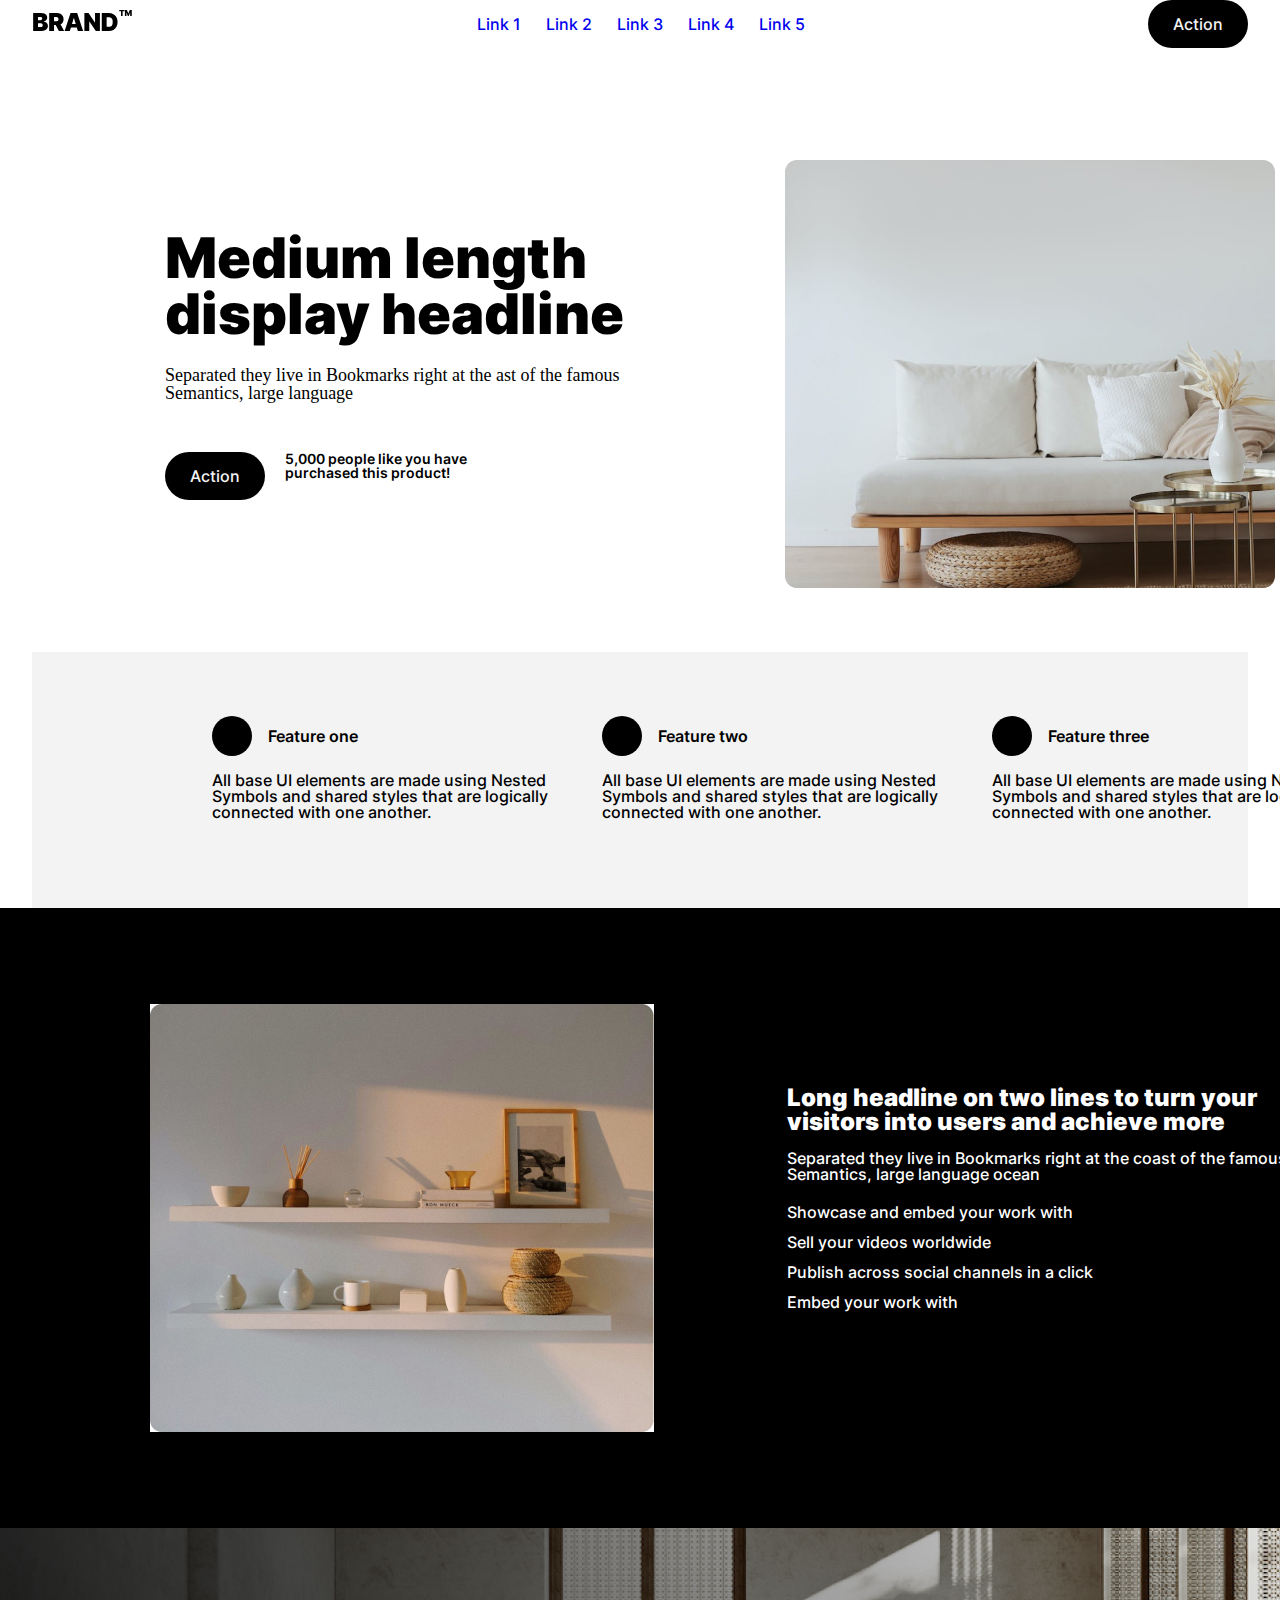
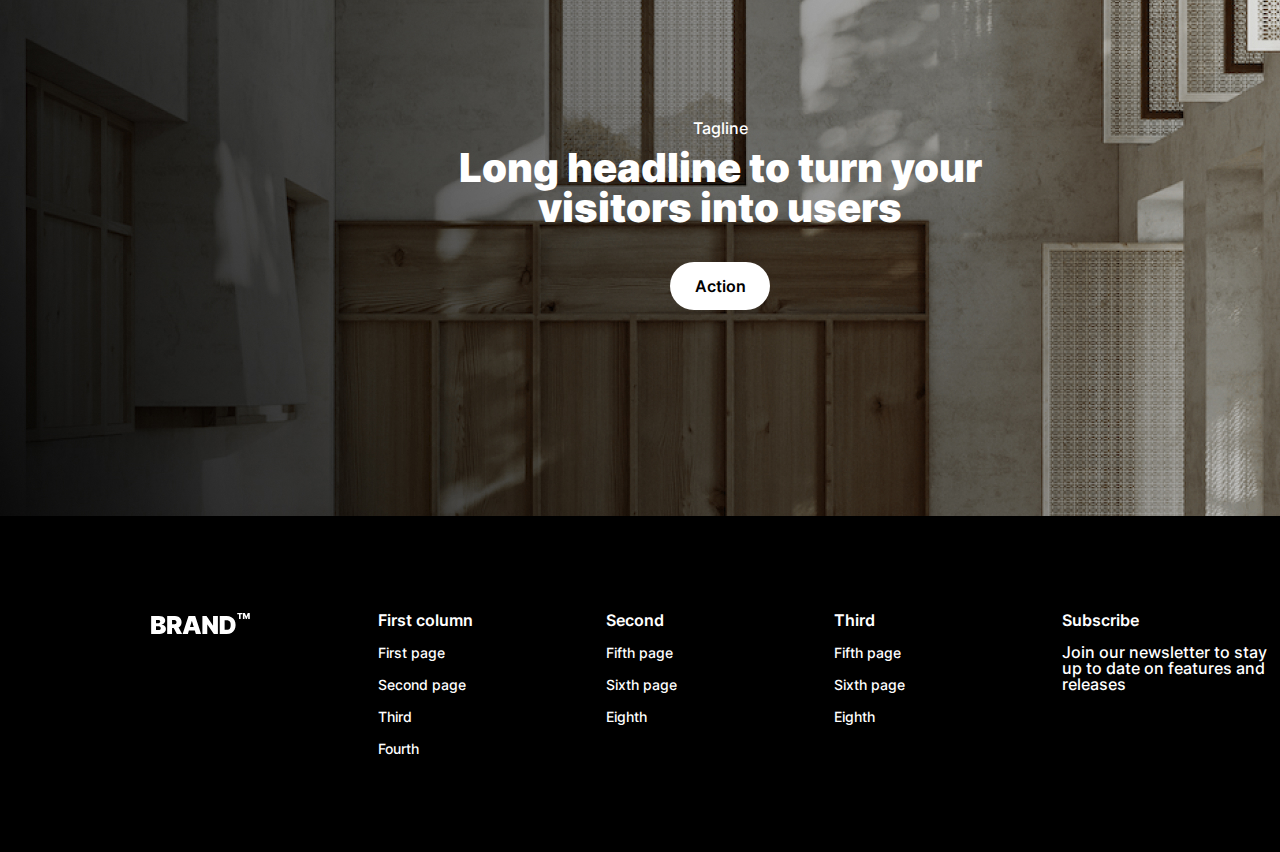
<file: index.html>
<!DOCTYPE html>
<html lang="en">
<head>
    <meta charset="UTF-8">
    <meta name="viewport" content="width=device-width, initial-scale=1.0">
    <title>Document</title>
    <link rel="stylesheet" href="styles.css/style.css">
    <link rel="stylesheet" href="https://cdnjs.cloudflare.com/ajax/libs/font-awesome/6.4.0/css/all.min.css">
    <link rel="stylesheet" href="styles.css/reset.css">
    <link rel="stylesheet" href="styles.css/responsice.css">
    <link rel="stylesheet" href="styles.css/fonts.css">
</head>
<header>
    <div class="flax-header div-cont">
        <a href="index.html"><img src="imiges/Logo (Black).svg" alt=""></a>
        <nav class="navigation-block">
            <ul class="ul-items">
                <li class="nav-li"><a href="#">Link 1</a></li>
                <li class="nav-li"><a href="#">Link 2</a></li>
                <li class="nav-li"><a href="#">Link 3</a></li>
                <li class="nav-li"><a href="#">Link 4</a></li>
                <li class="nav-li"><a href="#">Link 5</a></li>
            </ul> 
        </nav>
        <div class="action hide">
            <p>Action</p>
        </div>
        <div class="b-bar">
            <i class="fa-solid fa-bars"></i>
        </div>

    </div>
</header>
<body>
    <section class="section1">
        <div class="sec1-box">
            <h1 class="sec1-head">Medium length display headline</h1>
            <p class="sec1-text1">Separated they live in Bookmarks right at the ast of the famous Semantics, large language</p>
            <div class="sec1-box2">
                <p class="action">Action</p> 
                <p class="sec1-text2">5,000 people like you have purchased this product!</p>
            </div>
        </div>
        <img class="img1" src="imiges/section1.jpg" alt="">
    </section>
    <section class="section2">
        <div class="div-boxes">
            <div class="child-div-boxe">
                <div class="sec2-div1">
                    <img src="imiges/Ellipse 3.svg" alt="">
                    <p class="sec2-head">Feature one</p>
                </div>
                <p class="sec2-text">All base UI elements are made using Nested Symbols and shared styles that are logically connected with one another.</p>
            </div>
            <div class="child-div-boxe">
                <div class="sec2-div1">
                    <img src="imiges/Ellipse 3.svg" alt="">
                    <p class="sec2-head">Feature two</p>
                </div>
                <p class="sec2-text">All base UI elements are made using Nested Symbols and shared styles that are logically connected with one another.</p>
            </div>
            <div class="child-div-boxe">
                <div class="sec2-div1">
                    <img src="imiges/Ellipse 3.svg" alt="">
                    <p class="sec2-head">Feature three</p>
                </div>
                <p class="sec2-text">All base UI elements are made using Nested Symbols and shared styles that are logically connected with one another.</p>
            </div>
        </div>
    </section>
    <section class="section3">
        <div class="sec3-box">
            <img src="imiges/section3.jpg" alt="">
            <div class="sec3-textbox">
                <h3 class="sec3-head">Long headline on two lines to turn your visitors into users and achieve more</h3>
                <p class="sec3-text">Separated they live in Bookmarks right at the coast of the famous Semantics, large language ocean</p>
                <Ul class="sec3-ul-li">
                    <li><span class="list-text">Showcase and embed your work with</span></li>
                    <li><span class="list-text">Sell your videos worldwide</span></li>
                    <li><span class="list-text">Publish across social channels in a click</span></li>
                    <li><span class="list-text">Embed your work with</span></li>
                </Ul>
            </div>
        </div>
    </section>
    <section class="section4">
        <img src="imiges/CTAImg-Wide-1440px+-New.jpg" alt="">
        <div class="sec4-div-box">
            <p class="sec4-head">Tagline</p>
            <p class="sec4-text">Long headline to turn your visitors into users</p>
        </div>
        <div class="sec4-action">
            <p class="action-wite">Action</p>
        </div>
    </section>
    <section class="section5">
        <div class="sec5-box">
            <div class="logo"><img src="imiges/logo.svg" alt=""></div>
            <div>
                <div>
                    <p class="sec5-head">First column</p>
                    <ul>
                        <li class="sec5-box1">First page</li>
                        <li class="sec5-box1">Second page</li>
                        <li class="sec5-box1">Third</li>
                        <li class="sec5-box1">Fourth</li>
                    </ul>
                </div>
            </div>
            <div>
                <p class="sec5-head">Second</p>
                <ul>
                    <li class="sec5-box1">Fifth page</li>
                    <li class="sec5-box1">Sixth page</li>
                    <li class="sec5-box1">Eighth</li>
                </ul>
            </div>
            <div>
                <p class="sec5-head">Third</p>
                <ul>
                    <li class="sec5-box1">Fifth page</li>
                    <li class="sec5-box1">Sixth page</li>
                    <li class="sec5-box1">Eighth</li>
                </ul>
            </div> 
            <div class="sec5-sub">
                <p class="sec5-head">Subscribe</p>
                <p class="sec5-sub">Join our newsletter to stay up to date on features and releases</p>
            </div> 
        </div>
    </section>
</body>
</html>
</file>
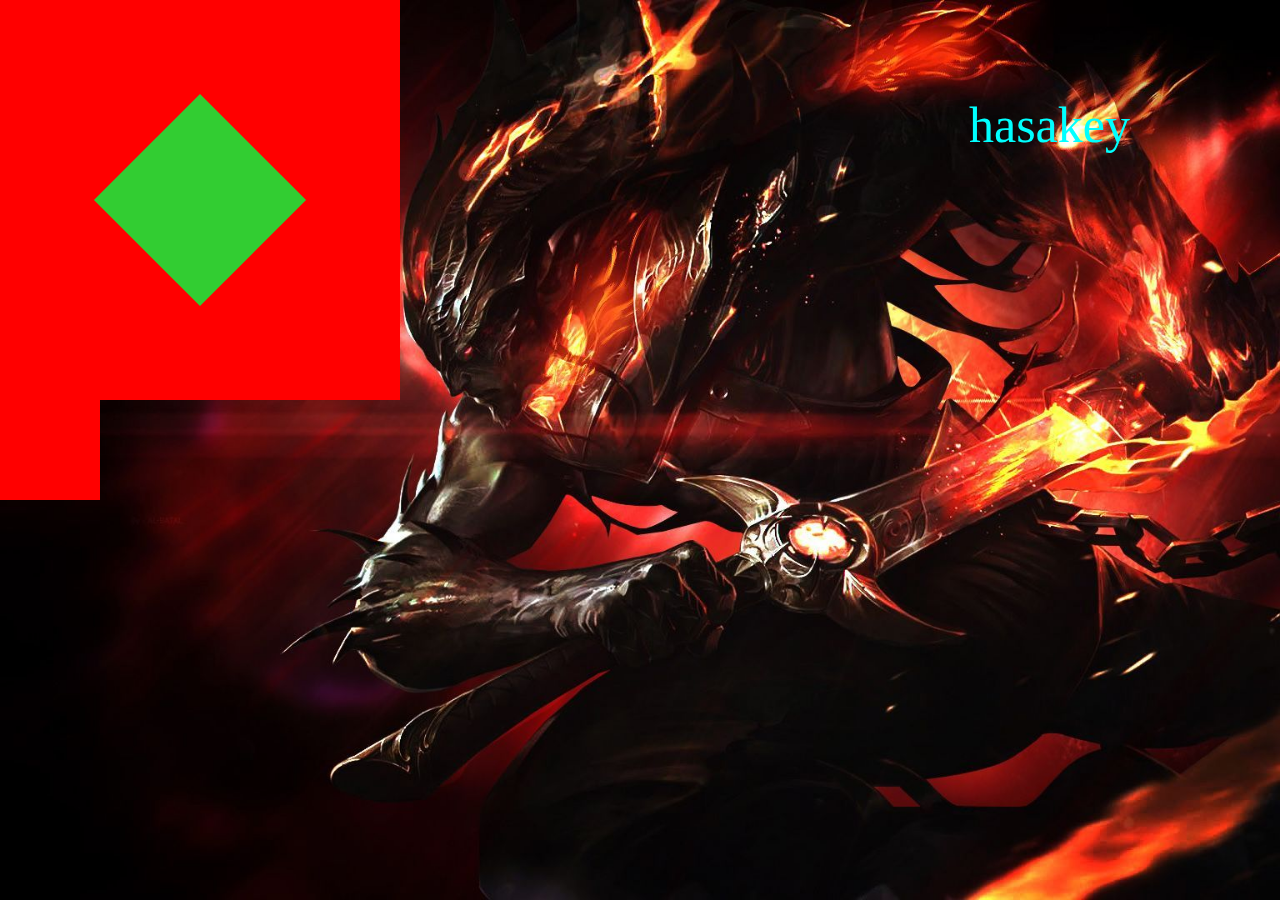
<file: styles.css/New folder (2)/index.html/index.html>
<!DOCTYPE html>
<html lang="en">
<head>
    <title>Document</title>
    <link rel="stylesheet" href="style.css">
    <link rel="stylesheet" href="resert.css">
</head>
<body class="body">
    <div class="main">
        <div class="down">

        </div>
    </div>
    <DIV class="relative">
        <div class="red-box">
        </div>

    </DIV>
    <!-- <div class="">
        <img class="ball" src="pixelied-football.svg" alt="">
    </div> -->
    <section>
        <div class="bg-imige">
            <h1 class="text">hasakey</h1>
        </div>
    </section>
</body>
</html>
</file>
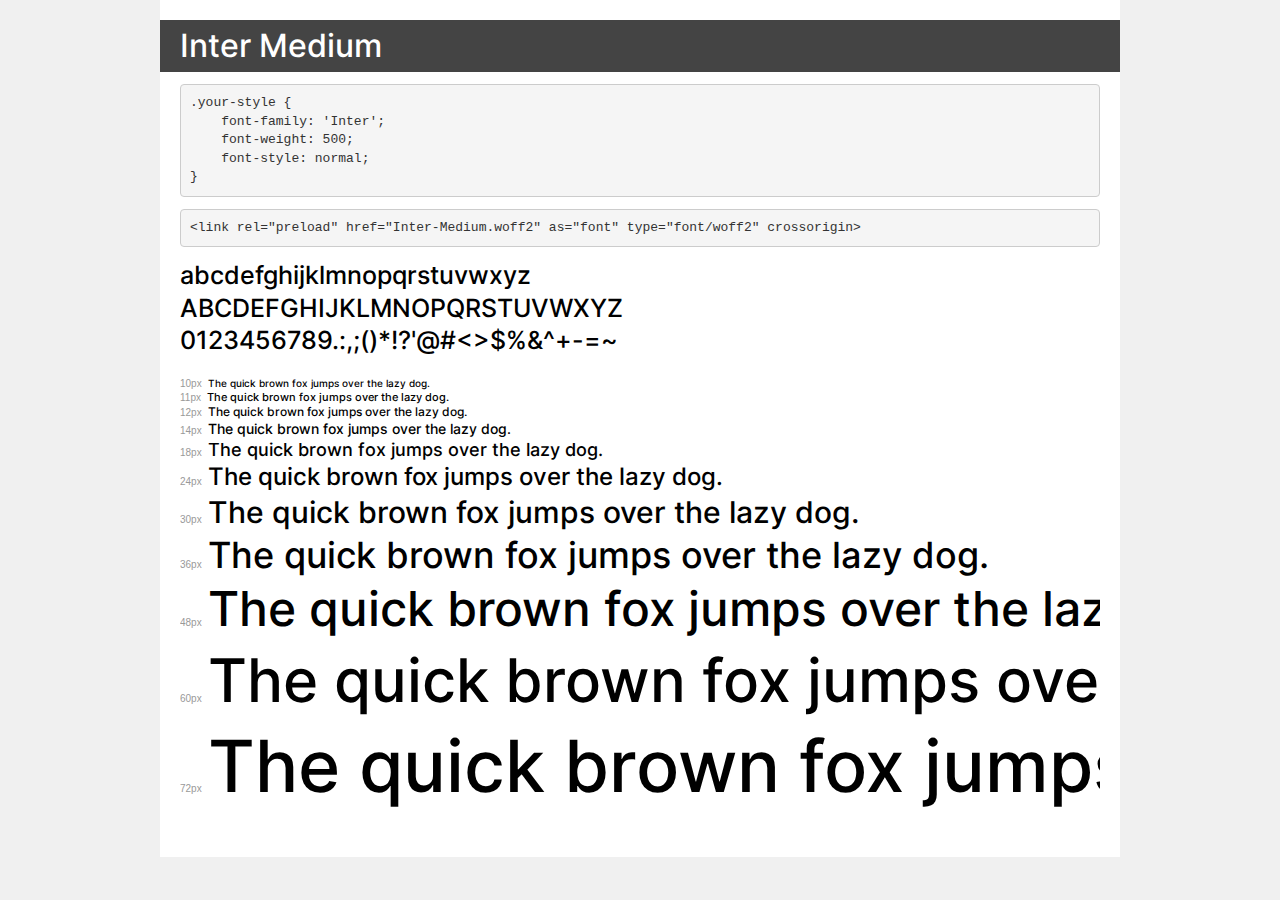
<file: fonts/inter500/demo.html>
<!DOCTYPE html>
<html lang="en">
<head>
    <meta charset="utf-8">
    <meta http-equiv="X-UA-Compatible" content="IE=edge">
    <meta name="viewport" content="width=device-width, initial-scale=1">
    <meta name="robots" content="noindex, noarchive">
    <meta name="format-detection" content="telephone=no">
    <title>Transfonter demo</title>
    <link href="stylesheet.css" rel="stylesheet">
    <style>
        /*
        http://meyerweb.com/eric/tools/css/reset/
        v2.0 | 20110126
        License: none (public domain)
        */
        html, body, div, span, applet, object, iframe,
        h1, h2, h3, h4, h5, h6, p, blockquote, pre,
        a, abbr, acronym, address, big, cite, code,
        del, dfn, em, img, ins, kbd, q, s, samp,
        small, strike, strong, sub, sup, tt, var,
        b, u, i, center,
        dl, dt, dd, ol, ul, li,
        fieldset, form, label, legend,
        table, caption, tbody, tfoot, thead, tr, th, td,
        article, aside, canvas, details, embed,
        figure, figcaption, footer, header, hgroup,
        menu, nav, output, ruby, section, summary,
        time, mark, audio, video {
            margin: 0;
            padding: 0;
            border: 0;
            font-size: 100%;
            font: inherit;
            vertical-align: baseline;
        }
        /* HTML5 display-role reset for older browsers */
        article, aside, details, figcaption, figure,
        footer, header, hgroup, menu, nav, section {
            display: block;
        }
        body {
            line-height: 1;
        }
        ol, ul {
            list-style: none;
        }
        blockquote, q {
            quotes: none;
        }
        blockquote:before, blockquote:after,
        q:before, q:after {
            content: '';
            content: none;
        }
        table {
            border-collapse: collapse;
            border-spacing: 0;
        }
        /* demo styles */
        body {
            background: #f0f0f0;
            color: #000;
        }
        .page {
            background: #fff;
            width: 920px;
            margin: 0 auto;
            padding: 20px 20px 0 20px;
            overflow: hidden;
        }
        .font-container {
            overflow-x: auto;
            overflow-y: hidden;
            margin-bottom: 40px;
            line-height: 1.3;
            white-space: nowrap;
            padding-bottom: 5px;
        }
        h1 {
            position: relative;
            background: #444;
            font-size: 32px;
            color: #fff;
            padding: 10px 20px;
            margin: 0 -20px 12px -20px;
        }
        .letters {
            font-size: 25px;
            margin-bottom: 20px;
        }
        .s10:before {
            content: '10px';
        }
        .s11:before {
            content: '11px';
        }
        .s12:before {
            content: '12px';
        }
        .s14:before {
            content: '14px';
        }
        .s18:before {
            content: '18px';
        }
        .s24:before {
            content: '24px';
        }
        .s30:before {
            content: '30px';
        }
        .s36:before {
            content: '36px';
        }
        .s48:before {
            content: '48px';
        }
        .s60:before {
            content: '60px';
        }
        .s72:before {
            content: '72px';
        }
        .s10:before, .s11:before, .s12:before, .s14:before,
        .s18:before, .s24:before, .s30:before, .s36:before,
        .s48:before, .s60:before, .s72:before {
            font-family: Arial, sans-serif;
            font-size: 10px;
            font-weight: normal;
            font-style: normal;
            color: #999;
            padding-right: 6px;
        }
        pre {
            display: block;
            padding: 9px;
            margin: 0 0 12px;
            font-family: Monaco, Menlo, Consolas, "Courier New", monospace;
            font-size: 13px;
            line-height: 1.428571429;
            color: #333;
            font-weight: normal;
            font-style: normal;
            background-color: #f5f5f5;
            border: 1px solid #ccc;
            overflow-x: auto;
            border-radius: 4px;
        }
        /* responsive */
        @media (max-width: 959px) {
            .page {
                width: auto;
                margin: 0;
            }
        }
    </style>
</head>
<body>
<div class="page">
    <div class="demo">
        <h1 style="font-family: 'Inter'; font-weight: 500; font-style: normal;">Inter Medium</h1>
        <pre title="Usage">.your-style {
    font-family: 'Inter';
    font-weight: 500;
    font-style: normal;
}</pre>
        <pre title="Preload (optional)">
&lt;link rel=&quot;preload&quot; href=&quot;Inter-Medium.woff2&quot; as=&quot;font&quot; type=&quot;font/woff2&quot; crossorigin&gt;</pre>
        <div class="font-container" style="font-family: 'Inter'; font-weight: 500; font-style: normal;">
            <p class="letters">
                abcdefghijklmnopqrstuvwxyz<br>
ABCDEFGHIJKLMNOPQRSTUVWXYZ<br>
                0123456789.:,;()*!?'@#&lt;&gt;$%&^+-=~
            </p>
            <p class="s10" style="font-size: 10px;">The quick brown fox jumps over the lazy dog.</p>
            <p class="s11" style="font-size: 11px;">The quick brown fox jumps over the lazy dog.</p>
            <p class="s12" style="font-size: 12px;">The quick brown fox jumps over the lazy dog.</p>
            <p class="s14" style="font-size: 14px;">The quick brown fox jumps over the lazy dog.</p>
            <p class="s18" style="font-size: 18px;">The quick brown fox jumps over the lazy dog.</p>
            <p class="s24" style="font-size: 24px;">The quick brown fox jumps over the lazy dog.</p>
            <p class="s30" style="font-size: 30px;">The quick brown fox jumps over the lazy dog.</p>
            <p class="s36" style="font-size: 36px;">The quick brown fox jumps over the lazy dog.</p>
            <p class="s48" style="font-size: 48px;">The quick brown fox jumps over the lazy dog.</p>
            <p class="s60" style="font-size: 60px;">The quick brown fox jumps over the lazy dog.</p>
            <p class="s72" style="font-size: 72px;">The quick brown fox jumps over the lazy dog.</p>
        </div>
    </div>

</div>
</body>
</html>
</file>
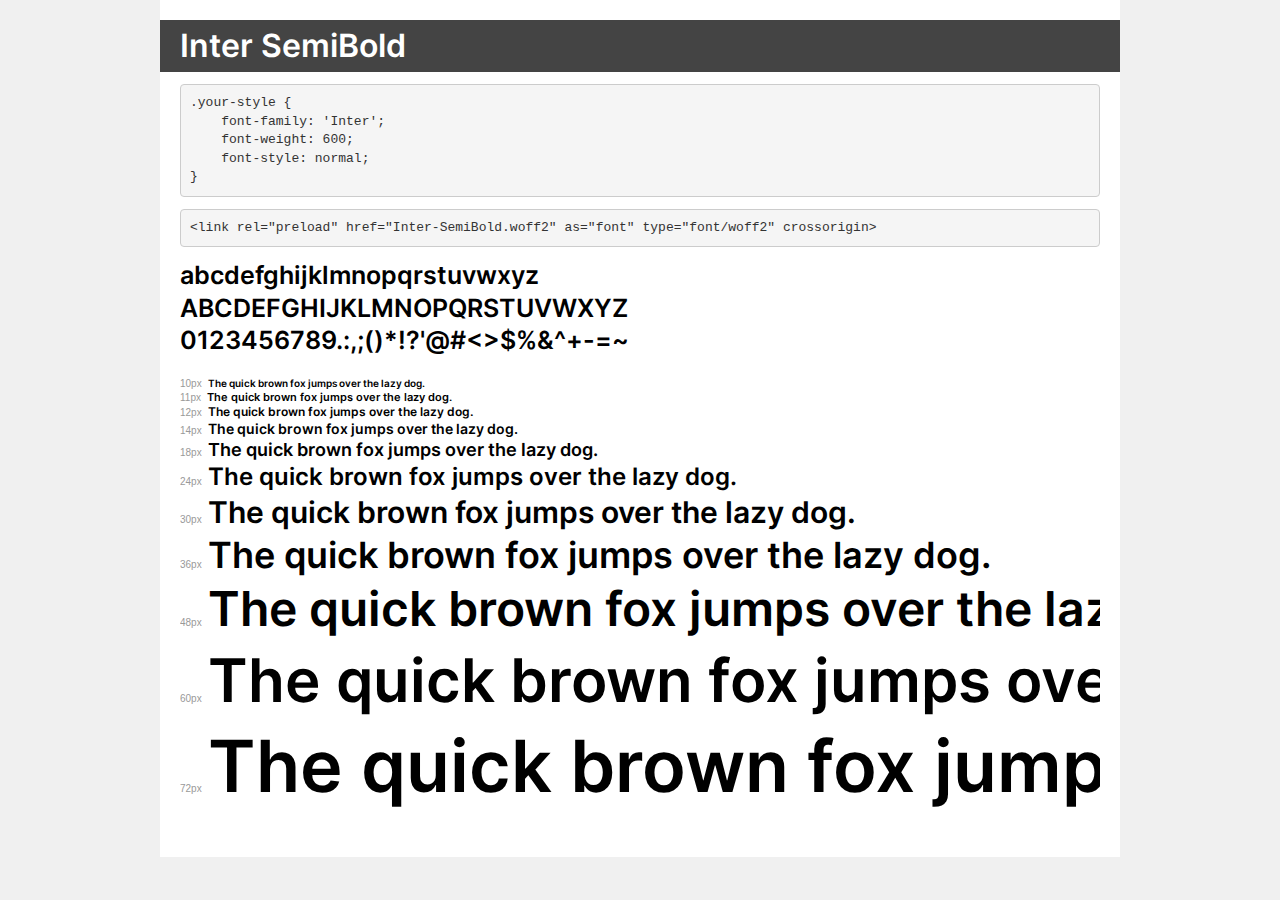
<file: fonts/inter600/demo.html>
<!DOCTYPE html>
<html lang="en">
<head>
    <meta charset="utf-8">
    <meta http-equiv="X-UA-Compatible" content="IE=edge">
    <meta name="viewport" content="width=device-width, initial-scale=1">
    <meta name="robots" content="noindex, noarchive">
    <meta name="format-detection" content="telephone=no">
    <title>Transfonter demo</title>
    <link href="stylesheet.css" rel="stylesheet">
    <style>
        /*
        http://meyerweb.com/eric/tools/css/reset/
        v2.0 | 20110126
        License: none (public domain)
        */
        html, body, div, span, applet, object, iframe,
        h1, h2, h3, h4, h5, h6, p, blockquote, pre,
        a, abbr, acronym, address, big, cite, code,
        del, dfn, em, img, ins, kbd, q, s, samp,
        small, strike, strong, sub, sup, tt, var,
        b, u, i, center,
        dl, dt, dd, ol, ul, li,
        fieldset, form, label, legend,
        table, caption, tbody, tfoot, thead, tr, th, td,
        article, aside, canvas, details, embed,
        figure, figcaption, footer, header, hgroup,
        menu, nav, output, ruby, section, summary,
        time, mark, audio, video {
            margin: 0;
            padding: 0;
            border: 0;
            font-size: 100%;
            font: inherit;
            vertical-align: baseline;
        }
        /* HTML5 display-role reset for older browsers */
        article, aside, details, figcaption, figure,
        footer, header, hgroup, menu, nav, section {
            display: block;
        }
        body {
            line-height: 1;
        }
        ol, ul {
            list-style: none;
        }
        blockquote, q {
            quotes: none;
        }
        blockquote:before, blockquote:after,
        q:before, q:after {
            content: '';
            content: none;
        }
        table {
            border-collapse: collapse;
            border-spacing: 0;
        }
        /* demo styles */
        body {
            background: #f0f0f0;
            color: #000;
        }
        .page {
            background: #fff;
            width: 920px;
            margin: 0 auto;
            padding: 20px 20px 0 20px;
            overflow: hidden;
        }
        .font-container {
            overflow-x: auto;
            overflow-y: hidden;
            margin-bottom: 40px;
            line-height: 1.3;
            white-space: nowrap;
            padding-bottom: 5px;
        }
        h1 {
            position: relative;
            background: #444;
            font-size: 32px;
            color: #fff;
            padding: 10px 20px;
            margin: 0 -20px 12px -20px;
        }
        .letters {
            font-size: 25px;
            margin-bottom: 20px;
        }
        .s10:before {
            content: '10px';
        }
        .s11:before {
            content: '11px';
        }
        .s12:before {
            content: '12px';
        }
        .s14:before {
            content: '14px';
        }
        .s18:before {
            content: '18px';
        }
        .s24:before {
            content: '24px';
        }
        .s30:before {
            content: '30px';
        }
        .s36:before {
            content: '36px';
        }
        .s48:before {
            content: '48px';
        }
        .s60:before {
            content: '60px';
        }
        .s72:before {
            content: '72px';
        }
        .s10:before, .s11:before, .s12:before, .s14:before,
        .s18:before, .s24:before, .s30:before, .s36:before,
        .s48:before, .s60:before, .s72:before {
            font-family: Arial, sans-serif;
            font-size: 10px;
            font-weight: normal;
            font-style: normal;
            color: #999;
            padding-right: 6px;
        }
        pre {
            display: block;
            padding: 9px;
            margin: 0 0 12px;
            font-family: Monaco, Menlo, Consolas, "Courier New", monospace;
            font-size: 13px;
            line-height: 1.428571429;
            color: #333;
            font-weight: normal;
            font-style: normal;
            background-color: #f5f5f5;
            border: 1px solid #ccc;
            overflow-x: auto;
            border-radius: 4px;
        }
        /* responsive */
        @media (max-width: 959px) {
            .page {
                width: auto;
                margin: 0;
            }
        }
    </style>
</head>
<body>
<div class="page">
    <div class="demo">
        <h1 style="font-family: 'Inter'; font-weight: 600; font-style: normal;">Inter SemiBold</h1>
        <pre title="Usage">.your-style {
    font-family: 'Inter';
    font-weight: 600;
    font-style: normal;
}</pre>
        <pre title="Preload (optional)">
&lt;link rel=&quot;preload&quot; href=&quot;Inter-SemiBold.woff2&quot; as=&quot;font&quot; type=&quot;font/woff2&quot; crossorigin&gt;</pre>
        <div class="font-container" style="font-family: 'Inter'; font-weight: 600; font-style: normal;">
            <p class="letters">
                abcdefghijklmnopqrstuvwxyz<br>
ABCDEFGHIJKLMNOPQRSTUVWXYZ<br>
                0123456789.:,;()*!?'@#&lt;&gt;$%&^+-=~
            </p>
            <p class="s10" style="font-size: 10px;">The quick brown fox jumps over the lazy dog.</p>
            <p class="s11" style="font-size: 11px;">The quick brown fox jumps over the lazy dog.</p>
            <p class="s12" style="font-size: 12px;">The quick brown fox jumps over the lazy dog.</p>
            <p class="s14" style="font-size: 14px;">The quick brown fox jumps over the lazy dog.</p>
            <p class="s18" style="font-size: 18px;">The quick brown fox jumps over the lazy dog.</p>
            <p class="s24" style="font-size: 24px;">The quick brown fox jumps over the lazy dog.</p>
            <p class="s30" style="font-size: 30px;">The quick brown fox jumps over the lazy dog.</p>
            <p class="s36" style="font-size: 36px;">The quick brown fox jumps over the lazy dog.</p>
            <p class="s48" style="font-size: 48px;">The quick brown fox jumps over the lazy dog.</p>
            <p class="s60" style="font-size: 60px;">The quick brown fox jumps over the lazy dog.</p>
            <p class="s72" style="font-size: 72px;">The quick brown fox jumps over the lazy dog.</p>
        </div>
    </div>

</div>
</body>
</html>
</file>
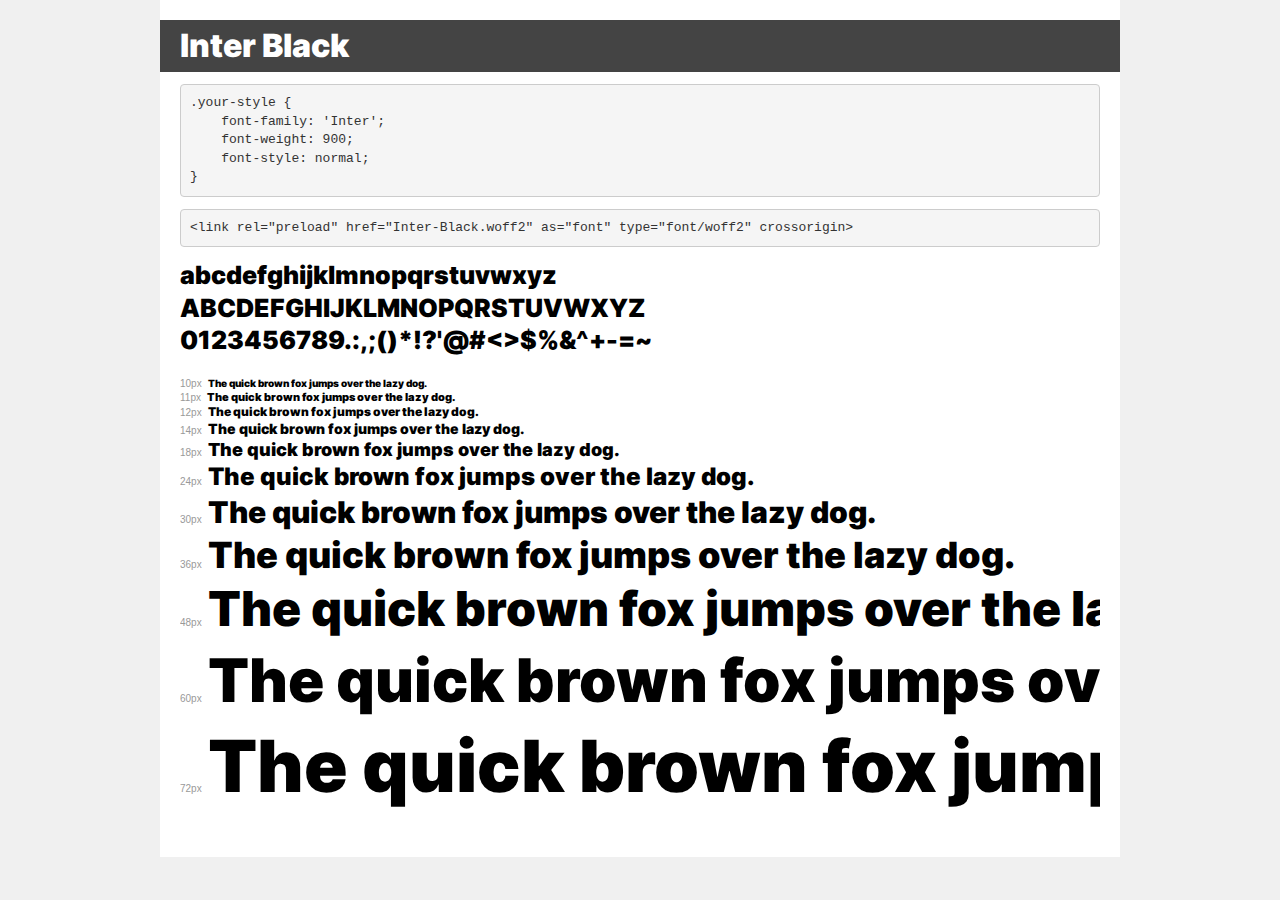
<file: fonts/inter900/demo.html>
<!DOCTYPE html>
<html lang="en">
<head>
    <meta charset="utf-8">
    <meta http-equiv="X-UA-Compatible" content="IE=edge">
    <meta name="viewport" content="width=device-width, initial-scale=1">
    <meta name="robots" content="noindex, noarchive">
    <meta name="format-detection" content="telephone=no">
    <title>Transfonter demo</title>
    <link href="stylesheet.css" rel="stylesheet">
    <style>
        /*
        http://meyerweb.com/eric/tools/css/reset/
        v2.0 | 20110126
        License: none (public domain)
        */
        html, body, div, span, applet, object, iframe,
        h1, h2, h3, h4, h5, h6, p, blockquote, pre,
        a, abbr, acronym, address, big, cite, code,
        del, dfn, em, img, ins, kbd, q, s, samp,
        small, strike, strong, sub, sup, tt, var,
        b, u, i, center,
        dl, dt, dd, ol, ul, li,
        fieldset, form, label, legend,
        table, caption, tbody, tfoot, thead, tr, th, td,
        article, aside, canvas, details, embed,
        figure, figcaption, footer, header, hgroup,
        menu, nav, output, ruby, section, summary,
        time, mark, audio, video {
            margin: 0;
            padding: 0;
            border: 0;
            font-size: 100%;
            font: inherit;
            vertical-align: baseline;
        }
        /* HTML5 display-role reset for older browsers */
        article, aside, details, figcaption, figure,
        footer, header, hgroup, menu, nav, section {
            display: block;
        }
        body {
            line-height: 1;
        }
        ol, ul {
            list-style: none;
        }
        blockquote, q {
            quotes: none;
        }
        blockquote:before, blockquote:after,
        q:before, q:after {
            content: '';
            content: none;
        }
        table {
            border-collapse: collapse;
            border-spacing: 0;
        }
        /* demo styles */
        body {
            background: #f0f0f0;
            color: #000;
        }
        .page {
            background: #fff;
            width: 920px;
            margin: 0 auto;
            padding: 20px 20px 0 20px;
            overflow: hidden;
        }
        .font-container {
            overflow-x: auto;
            overflow-y: hidden;
            margin-bottom: 40px;
            line-height: 1.3;
            white-space: nowrap;
            padding-bottom: 5px;
        }
        h1 {
            position: relative;
            background: #444;
            font-size: 32px;
            color: #fff;
            padding: 10px 20px;
            margin: 0 -20px 12px -20px;
        }
        .letters {
            font-size: 25px;
            margin-bottom: 20px;
        }
        .s10:before {
            content: '10px';
        }
        .s11:before {
            content: '11px';
        }
        .s12:before {
            content: '12px';
        }
        .s14:before {
            content: '14px';
        }
        .s18:before {
            content: '18px';
        }
        .s24:before {
            content: '24px';
        }
        .s30:before {
            content: '30px';
        }
        .s36:before {
            content: '36px';
        }
        .s48:before {
            content: '48px';
        }
        .s60:before {
            content: '60px';
        }
        .s72:before {
            content: '72px';
        }
        .s10:before, .s11:before, .s12:before, .s14:before,
        .s18:before, .s24:before, .s30:before, .s36:before,
        .s48:before, .s60:before, .s72:before {
            font-family: Arial, sans-serif;
            font-size: 10px;
            font-weight: normal;
            font-style: normal;
            color: #999;
            padding-right: 6px;
        }
        pre {
            display: block;
            padding: 9px;
            margin: 0 0 12px;
            font-family: Monaco, Menlo, Consolas, "Courier New", monospace;
            font-size: 13px;
            line-height: 1.428571429;
            color: #333;
            font-weight: normal;
            font-style: normal;
            background-color: #f5f5f5;
            border: 1px solid #ccc;
            overflow-x: auto;
            border-radius: 4px;
        }
        /* responsive */
        @media (max-width: 959px) {
            .page {
                width: auto;
                margin: 0;
            }
        }
    </style>
</head>
<body>
<div class="page">
    <div class="demo">
        <h1 style="font-family: 'Inter'; font-weight: 900; font-style: normal;">Inter Black</h1>
        <pre title="Usage">.your-style {
    font-family: 'Inter';
    font-weight: 900;
    font-style: normal;
}</pre>
        <pre title="Preload (optional)">
&lt;link rel=&quot;preload&quot; href=&quot;Inter-Black.woff2&quot; as=&quot;font&quot; type=&quot;font/woff2&quot; crossorigin&gt;</pre>
        <div class="font-container" style="font-family: 'Inter'; font-weight: 900; font-style: normal;">
            <p class="letters">
                abcdefghijklmnopqrstuvwxyz<br>
ABCDEFGHIJKLMNOPQRSTUVWXYZ<br>
                0123456789.:,;()*!?'@#&lt;&gt;$%&^+-=~
            </p>
            <p class="s10" style="font-size: 10px;">The quick brown fox jumps over the lazy dog.</p>
            <p class="s11" style="font-size: 11px;">The quick brown fox jumps over the lazy dog.</p>
            <p class="s12" style="font-size: 12px;">The quick brown fox jumps over the lazy dog.</p>
            <p class="s14" style="font-size: 14px;">The quick brown fox jumps over the lazy dog.</p>
            <p class="s18" style="font-size: 18px;">The quick brown fox jumps over the lazy dog.</p>
            <p class="s24" style="font-size: 24px;">The quick brown fox jumps over the lazy dog.</p>
            <p class="s30" style="font-size: 30px;">The quick brown fox jumps over the lazy dog.</p>
            <p class="s36" style="font-size: 36px;">The quick brown fox jumps over the lazy dog.</p>
            <p class="s48" style="font-size: 48px;">The quick brown fox jumps over the lazy dog.</p>
            <p class="s60" style="font-size: 60px;">The quick brown fox jumps over the lazy dog.</p>
            <p class="s72" style="font-size: 72px;">The quick brown fox jumps over the lazy dog.</p>
        </div>
    </div>

</div>
</body>
</html>
</file>
<file: styles.css/style.css>
/* navigacia */
.action{
    color: #F3F3F3;
    background-color: black;
    width: 100px;
    height: 48px;
    border-radius: 32px;
    align-items: center;
    justify-content: center;
    display: flex;  
    font-family: 'Inter 500';
}
header{
    height: 96px;
}
.flax-header{
    justify-content: space-between;
    display: flex;
    align-items: center;
}
.div-cont{
    max-width: 1376px;
    width: 95%;
    margin: 0 auto;
}
.ul-items{
    max-width: 328px;
    width: 100%;
    justify-content: space-between;
    display: flex;
}
.navigation-block{
    max-width: 328px;
    width: 100%;
}
.b-bar{
    display: none;
}
/* sectiebi */
.section1{
    width: 1440px;
    height: 556px;
    margin: 0 auto ;
    display: flex;
    align-items: center;
}
.sec1-box{
    width: 490px;
    height: 288px;
    margin-left: 165px;
}
.sec1-box2{
    width: 490px;
    height: 48px;
    margin-top: 50px;
    display: flex;
}
.img1{
    margin-left: 130px;
}
.nav-li{
    font-size: 16px;
    color:#000000;
    font-family: 'Inter 500';
}
     /* textebis sectia */
/* section1 */
.sec1-head{
    font-size: 56px;
    color: black;
    font-family: 'Inter';
}
.sec1-text1{
    font-size: 18px;
    color: black;
    margin-top: 24px;
    font-family: 'Inter500';
}
.sec1-text2{
    font-family: 'Inter600';
    font-size: 14px;
    color: black;
    width: 236px;
    height: 40px;
    margin-left: 20px;
}
/* section2 */
.sec2-head{
    font: 18px;
    margin-left: 16px;
    color: black;
    font-family: 'Inter600';
}
.sec2-text{
    font-family: 'Inter 500';
    font-size: 16px;
    color: black;
    width: 360px;
    height: 72px;
    margin-top: 16px;
}
/* section3 */
.sec3-head{
    font-size: 24px;
    color: white;
    font-family: 'Inter';
}
.sec3-text{
    font-size: 16px;
    color: white;
    font-family: 'Inter 500';
    margin-top: 16px;
}

/* section2 */
.section2{
    /* width: 1440px; */
    max-width: 1440px;
    width: 95%;
    background-color: #F3F3F3;
    height: 256px;
    margin: 0 auto;
}
.div-boxes{
    max-width: 1440px;
    width: 95%;
    height: 256px;
    margin: 0 auto;
    display: flex;
    align-items: center;
}
.child-div-boxe{
    max-width: 360px;
    width: 95%;
    height: 128px;
}
.child-div-boxe:nth-child(1){
    margin-left: 150px;
}
.child-div-boxe:nth-child(2){
    margin-left: 30px;
}
.child-div-boxe:nth-child(3){
    margin-left: 30px;
}
.sec2-div1{
    display: flex;
    align-items: center;
}
/* section3 */
.section3{
    width: 1440px;
    height: 620px;
    display: flex;
    background-color: #000000;
    margin: 0 auto;
    align-items: center;
    justify-content: center;
    display: flex;
}
.sec3-box{
    width: 1140px;
    height: 428px;

    display: flex;
    align-items: center;
}
.sec3-textbox{
    width: 503.5px;
    height: 264.4px;
    margin-left: 133px;
}
.list-text{
    color: white;
    font-size: 16px;
    font-family: 'Inter 500';
    line-height: 8px;

}
.sec3-ul-li{
    width: 503.5px;
    height: 120px;
    margin-top: 16px;
    line-height: 30px;
}
.section4{
    margin: 0 auto;
    width: 1440px;
    position: relative;
    display: flex;
    justify-content: center;
}
.sec4-div-box{
    width: 540px;
    height: 132px;
    position: absolute;
    margin-top: 192px;
}
.sec4-head{
    font-size: 16px;
    color: white;
    font-family: 'Inter 500';
    text-align: center;
}
.sec4-text{
    font-size: 40px;
    color: white;
    text-align: center;
    font-family: 'Inter';
    margin-top: 12px;
}
.action-wite{
    color: black;
    background-color: white;
    width: 100px;
    height: 48px;
    border-radius: 32px;
    align-items: center;
    justify-content: center;
    display: flex;  
    font-family: 'Inter600';
    font-size: 16px;
}
.sec4-action{
    position: absolute;
    margin-top: 334px;
}
/* bolo sectia! */
.section5{
    width: 1440px;
    height: 336px;
    background-color: #000000;
    margin: 0 auto;
    justify-content: center;
    align-items: center;
    display: flex;

}
.sec5-box{
    width: 1140px;
    height: 144px;
    display: flex;
}
.logo{
    width: 228px;
    height: 27px;
}
.sec5-box1{
    font-size: 14px;
    color: white;
    font-family: 'Inter 500';
    margin-top:18px;
}
.sec5-head{
    color: white;
    font-size: 16px;
    font-family: 'Inter600';
    margin-bottom: 16px;
    width: 228px;
}
.sec5-sub{
    color: white;
    font: 14px;
    font-family: 'Inter 500';
    width: 228px;
}
</file>
<file: styles.css/responsice.css>
@media (max-width:480px) {
    .b-bar{
        display: block;
        width: 25px;
        height: 25px;
        background-color: black;
        color: white;
        border-radius: 50%;
        align-items: center;
        justify-content: center;
        display: flex;
    }
    .navigation-block,.hide,.ul-items{
    display: none;
}
</file>
<file: styles.css/fonts.css>
@font-face {
    font-family: 'Inter 500';
    src: url('../fonts/inter500/Inter-Medium.eot');
    src: url('../fonts/inter500/Inter-Medium.eot?#iefix') format('embedded-opentype'),
        url('../fonts/inter500/Inter-Medium.woff2') format('woff2'),
        url('../fonts/inter500/Inter-Medium.woff') format('woff'),
        url('../fonts/inter500/Inter-Medium.ttf') format('truetype');
    font-weight: 500;
    font-style: normal;
    font-display: swap;
}
@font-face {
    font-family: 'Inter';
    src: url('../fonts/inter900/Inter-Black.eot');
    src: url('../fonts/inter900/Inter-Black.eot?#iefix') format('embedded-opentype'),
        url('../fonts/inter900/Inter-Black.woff2') format('woff2'),
        url('../fonts/inter900/Inter-Black.woff') format('woff'),
        url('../fonts/inter900/Inter-Black.ttf') format('truetype');
    font-weight: 900;
    font-style: normal;
    font-display: swap;
}
@font-face {
    font-family: 'Inter600';
    src: url('../fonts/inter600/Inter-SemiBold.eot');
    src: url('../fonts/inter600/Inter-SemiBold.eot?#iefix') format('embedded-opentype'),
        url('../fonts/inter600/Inter-SemiBold.woff2') format('woff2'),
        url('../fonts/inter600/Inter-SemiBold.woff') format('woff'),
        url('../fonts/inter600/Inter-SemiBold.ttf') format('truetype');
    font-weight: 600;
    font-style: normal;
    font-display: swap;
}
</file>
<file: styles.css/New folder (2)/index.html/style.css>
.main{
    width: 400px;
    height: 400px;
    background-color: yellow;
    position: relative;
    /* transition-property: all;
    transition-duration: 3s;
    /* transition-delay: 2s; */
    /* transition-timing-function: linear; */
    /* transition: all 0.5s linear 1s; */
}
.down{
    width: 150px;
    height: 150px;
    background-color: aqua;
    position: absolute;
    top: 50%;
    left: 50%;
    transform: translate(-50%,-50%) rotate(45deg);
    transition: all 3s;

}
.main:hover{
    background-color: red;
}
.down:hover{
    transform: translate(-50%,-50%) rotate(0deg);
}
.main:hover .down{
    background-color: limegreen;
}
.down:hover .main{
    background-color: red;
}
/* modzraoba*/
.relative{
    position: relative;
    height: 300px;
}
.red-box{
    width: 100px;
    height: 100px;
    background-color: red;
    position: relative;
    animation: redmove 5s infinite;
    position: absolute;

}
@keyframes redmove{
    from {top: 0px; background-color: greenyellow;}
    to {top: 200px; background-color: black;} 
}



.ball{
    height: 150px;
    animation: ball 5s infinite;
    
}
@keyframes ball{
    from {transform: translate(0px) rotate(90deg);}
    to {transform: translate(900px) rotate(360deg);}
}
.bg-imige{
    /* background-image: url('imiges/5778765.jpg');
    height: 100vh;
    width: 100%;
    background-repeat: no-repeat;
    background-size: cover;
    position: relative; */
}
.text{
    color: aqua;
    font-size: 50px;
    position: absolute;
    top: 100px;
     right: 150px;
}
.body{
    /* background-color: black; */
    background-image: url('imiges/5778765.jpg');
    height: 100vh;
    width: 100%;
    background-repeat: no-repeat;
    background-size: cover;
    position: relative; 
}
</file>
<file: fonts/inter500/stylesheet.css>
@font-face {
    font-family: 'Inter';
    src: url('Inter-Medium.eot');
    src: url('Inter-Medium.eot?#iefix') format('embedded-opentype'),
        url('Inter-Medium.woff2') format('woff2'),
        url('Inter-Medium.woff') format('woff'),
        url('Inter-Medium.ttf') format('truetype');
    font-weight: 500;
    font-style: normal;
    font-display: swap;
}
</file>
<file: fonts/inter600/stylesheet.css>
@font-face {
    font-family: 'Inter';
    src: url('Inter-SemiBold.eot');
    src: url('Inter-SemiBold.eot?#iefix') format('embedded-opentype'),
        url('Inter-SemiBold.woff2') format('woff2'),
        url('Inter-SemiBold.woff') format('woff'),
        url('Inter-SemiBold.ttf') format('truetype');
    font-weight: 600;
    font-style: normal;
    font-display: swap;
}
</file>
<file: fonts/inter900/stylesheet.css>
@font-face {
    font-family: 'Inter';
    src: url('Inter-Black.eot');
    src: url('Inter-Black.eot?#iefix') format('embedded-opentype'),
        url('Inter-Black.woff2') format('woff2'),
        url('Inter-Black.woff') format('woff'),
        url('Inter-Black.ttf') format('truetype');
    font-weight: 900;
    font-style: normal;
    font-display: swap;
}
</file>
<file: styles.css/New folder (2)/index.html/resert.css>
/* http://meyerweb.com/eric/tools/css/reset/ 
   v2.0 | 20110126
   License: none (public domain)
*/

html, body, div, span, applet, object, iframe,
h1, h2, h3, h4, h5, h6, p, blockquote, pre,
a, abbr, acronym, address, big, cite, code,
del, dfn, em, img, ins, kbd, q, s, samp,
small, strike, strong, sub, sup, tt, var,
b, u, i, center,
dl, dt, dd, ol, ul, li,
fieldset, form, label, legend,
table, caption, tbody, tfoot, thead, tr, th, td,
article, aside, canvas, details, embed, 
figure, figcaption, footer, header, hgroup, 
menu, nav, output, ruby, section, summary,
time, mark, audio, video {
	margin: 0;
	padding: 0;
	border: 0;
	font-size: 100%;
	font: inherit;
	vertical-align: baseline;
}
/* HTML5 display-role reset for older browsers */
article, aside, details, figcaption, figure, 
footer, header, hgroup, menu, nav, section {
	display: block;
}
body {
	line-height: 1;
}
ol, ul {
	list-style: none;
}
blockquote, q {
	quotes: none;
}
blockquote:before, blockquote:after,
q:before, q:after {
	content: '';
	content: none;
}
table {
	border-collapse: collapse;
	border-spacing: 0;
}
a {
    text-decoration: none;
}
* {
    box-sizing: border-box;
}
</file>
